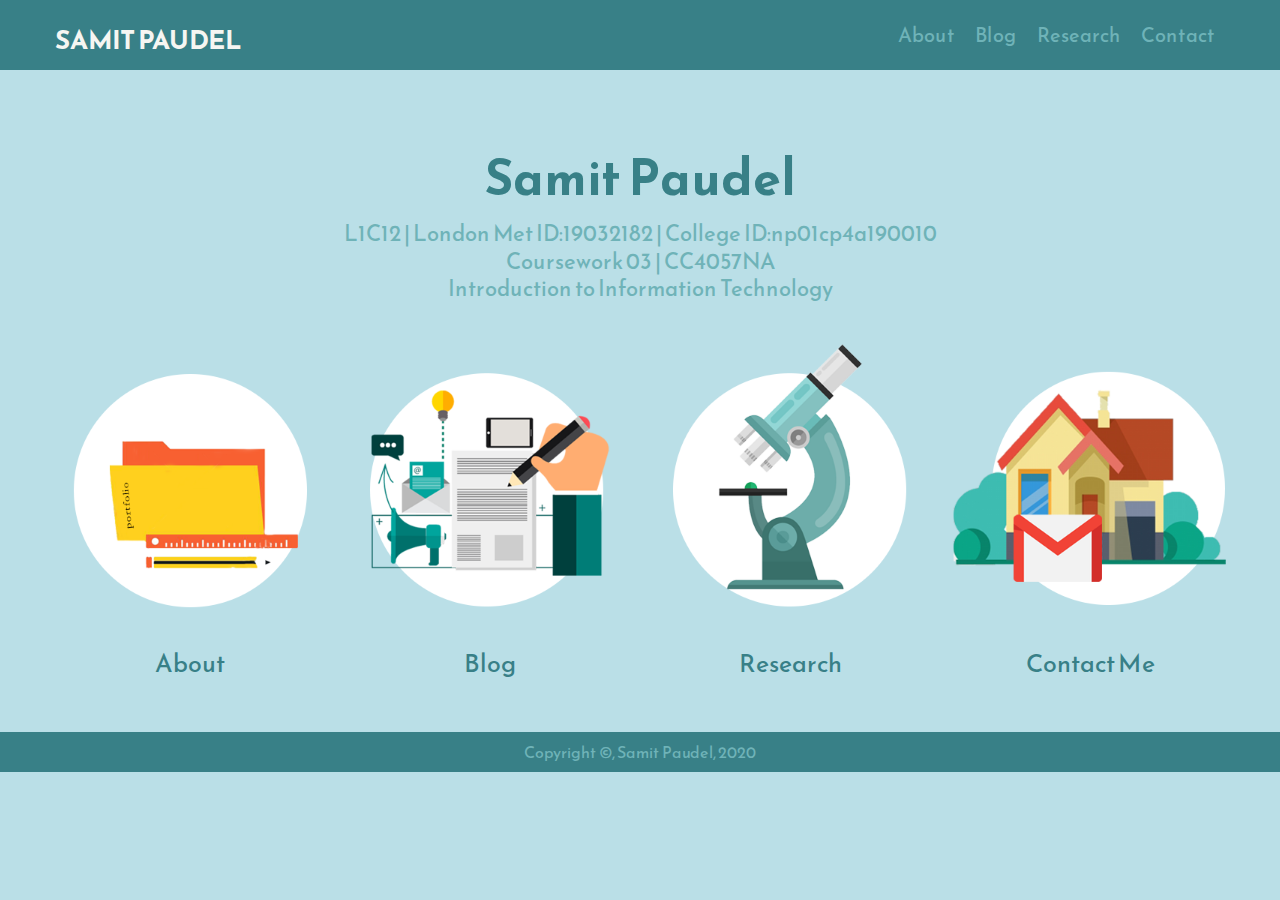
<file: index.html>
<!DOCTYPE html>
<html lang="en">
<head>
    <meta charset="UTF-8">
    <meta name="keywords" content="HTML, CSS, JS, JavaScript, Islington, Coursework">
    <meta name="author" content="Samit Paudel">
    <meta name="description" content="Portfolio of a BSC Hons Student">
    <title>Samit Paudel | Welcome</title>
    <!-- External CSS -->
    <link href="https://fonts.googleapis.com/css?family=Reem+Kufi&display=swap" rel="stylesheet">
    <link rel="stylesheet" href="./css/home_style.css">
    <link rel="stylesheet" href="./css/querries.css">
    <!-- Internal CSS -->
    <style>
        #main-text h1{
            font-weight: bold;
        }
    </style>
</head>

<body>
    <!-- Navigation Bar -->
    <nav id="navbar">
        <!-- Name acts as a logo to the site -->
        <h1><a id="logo" href="index.html" style="font-size: 26px;">SAMIT PAUDEL</a></h1>        
        <ul>           
                <li><a href="./pages/about.html">About</a></li>
                <li><a href="./pages/blog.html">Blog</a></li>
                <li><a href="./pages/research.html">Research</a></li>
                <li><a href="./pages/contact.html">Contact</a></li>           
        </ul>
    </nav>
      <!-- The main section of the home page/ The showcase Area  -->
    <section id="main-text">
        <h1>Samit Paudel</h1>
        <p>L1C12 | London Met ID:19032182 | College ID:np01cp4a190010 </p>
        <p>Coursework 03 | CC4057NA </p>
        <!-- <p>CC4057NA</p> -->
        <p>Introduction to Information Technology</p>
    </section>
    <!-- Interactive Icons - act as links to other pages -->
    <section id="main-images">
        <div class="box">
            <a href="./pages/about.html"><img src="./img/portfolio_with_ellipse.png" alt="Portfolio Icon"></a>
            <p>About</p>
        </div>
        <div class="box">
            <a href="./pages/blog.html"><img src="./img/blog_with_ellipse.png" alt="Blog Icon"></a>  
            <p>Blog</p> 
        </div>
        <div class="box">
            <a href="./pages/research.html"><img src="./img/research_with_ellipse.png" alt="Research Icon"></a> 
            <p>Research</p>
        </div>
        <div class="box">
            <a href="./pages/contact.html"><img src="./img/contact_with_ellipse.png" alt="Contact Icon"></a>  
            <p>Contact Me</p>
        </div>
    </section> 
    
    <!-- Footer -->
    <footer>
        Copyright &copy;, Samit Paudel, 2020
    </footer>    
</body>

</html>
</file>
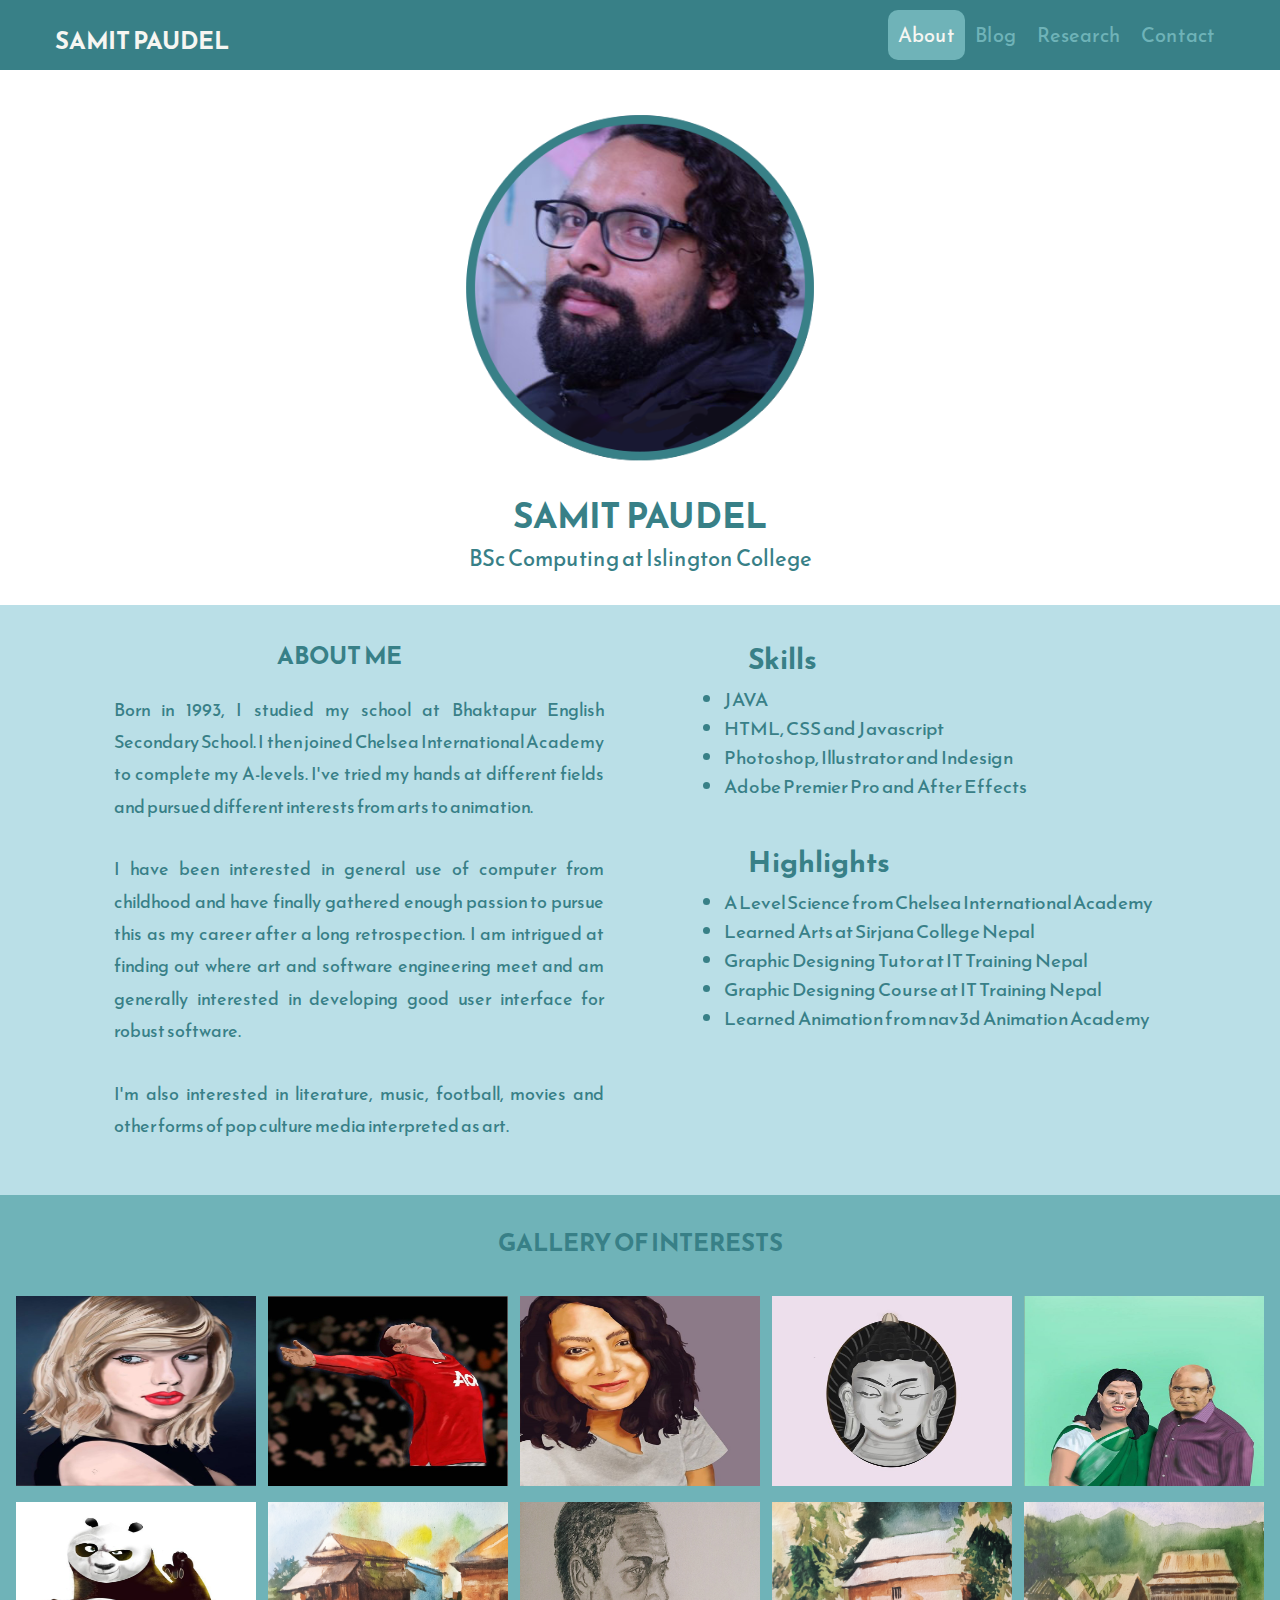
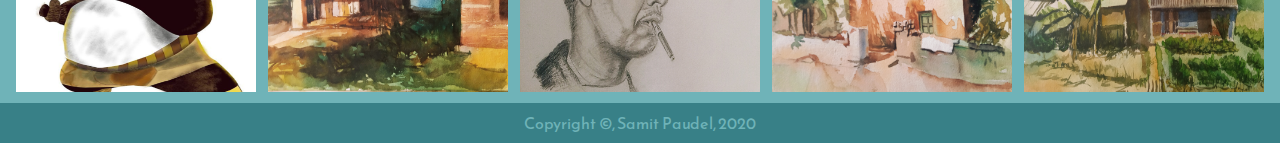
<file: pages/about.html>
<!DOCTYPE html>
<html lang="en">
<head>
    <meta charset="UTF-8">
    <meta name="keywords" content="HTML, CSS, JS, JavaScript, Islington, Coursework">
    <meta name="author" content="Samit Paudel">
    <meta name="description" content="About page of a BSC Hons Student">
    <title>Samit Paudel | About</title>
    <link href="https://fonts.googleapis.com/css?family=Reem+Kufi&display=swap" rel="stylesheet">
    <link rel="stylesheet" href="../css/about_style.css">
</head>
<body>
    
        <nav id="navbar">
            <!-- Name acts as a logo to the site -->
            <h1><a id="logo" href="../index.html">SAMIT PAUDEL</a></h1>
            
            <ul>           
                    <li><a class="current" href="about.html">About</a></li>
                    <li><a href="blog.html">Blog</a></li>
                    <li><a href="research.html">Research</a></li>
                    <li><a href="contact.html">Contact</a></li>           
            </ul>
        </nav>
        
        
               
            <!-- Picture and its description -->
            <section id="intro-pic">
                <img src="../img/Photo png.png" alt="Self Pic" style="width: 450px;">
                <h1>SAMIT PAUDEL</h1>
                <p>BSc Computing at Islington College</p>
            </section>

            
            <!-- About Me Section -->
            <section id="about-me">
                <div class="about-me-left">
                    <h2>ABOUT ME</h2>
                    <p>Born in 1993, I studied my school at Bhaktapur English Secondary School. I then joined Chelsea International Academy to complete my A-levels. I've tried my hands at different fields and pursued different interests from arts to animation.</p>
                    
                    <p>I have been interested in general use of computer from childhood and have finally gathered enough passion to pursue this as my career after a long retrospection. I am intrigued at finding out where art and software engineering meet and am generally interested in developing good user interface for robust software.</p>
                    
                    <p>I'm also interested in literature, music, football, movies and other forms of pop culture media interpreted as art.</p>
                </div>

                <div class="about-me-right">
                    <h2>Skills</h2>
                    <ul>
                        <li>JAVA</li>
                        <li>HTML, CSS and Javascript</li>
                        <li>Photoshop, Illustrator and Indesign</li>
                        <li>Adobe Premier Pro and After Effects</li>
                    </ul>

                    <h2 class="hightlights">Highlights</h2>
                    <ul>
                        <li>A Level Science from Chelsea International Academy</li>
                        <li>Learned Arts at Sirjana College Nepal</li>
                        <li>Graphic Designing Tutor at IT Training Nepal</li>
                        <li>Graphic Designing Course at IT Training Nepal</li>
                        <li>Learned Animation from nav3d Animation Academy</li>
                    </ul>
                </div>
            </section> 

            <!-- Gallery Section -->
            <section id="gallery">
                <h2>GALLERY OF INTERESTS</h2>
                <div class="gallery-display">
                    <img src="../img/gallery/1.PNG" alt="Taylor Swift">
                    <img src="../img/gallery/2.PNG" alt="Rooney">
                    <img src="../img/gallery/3.PNG" alt="">
                    <img src="../img/gallery/4.PNG" alt="">
                    <img src="../img/gallery/5.PNG" alt="">
                    <img src="../img/gallery/7.PNG" alt="">
                    <img src="../img/gallery/8.jpg" alt="">
                    <img src="../img/gallery/11.jpg" alt="">
                    <img src="../img/gallery/12.jpg" alt="">
                    <img src="../img/gallery/14.jpg" alt="">
                </div>
            </section>
                
            <footer>
                Copyright &copy;, Samit Paudel, 2020
            </footer>
        
    
</body>
</html>
</file>
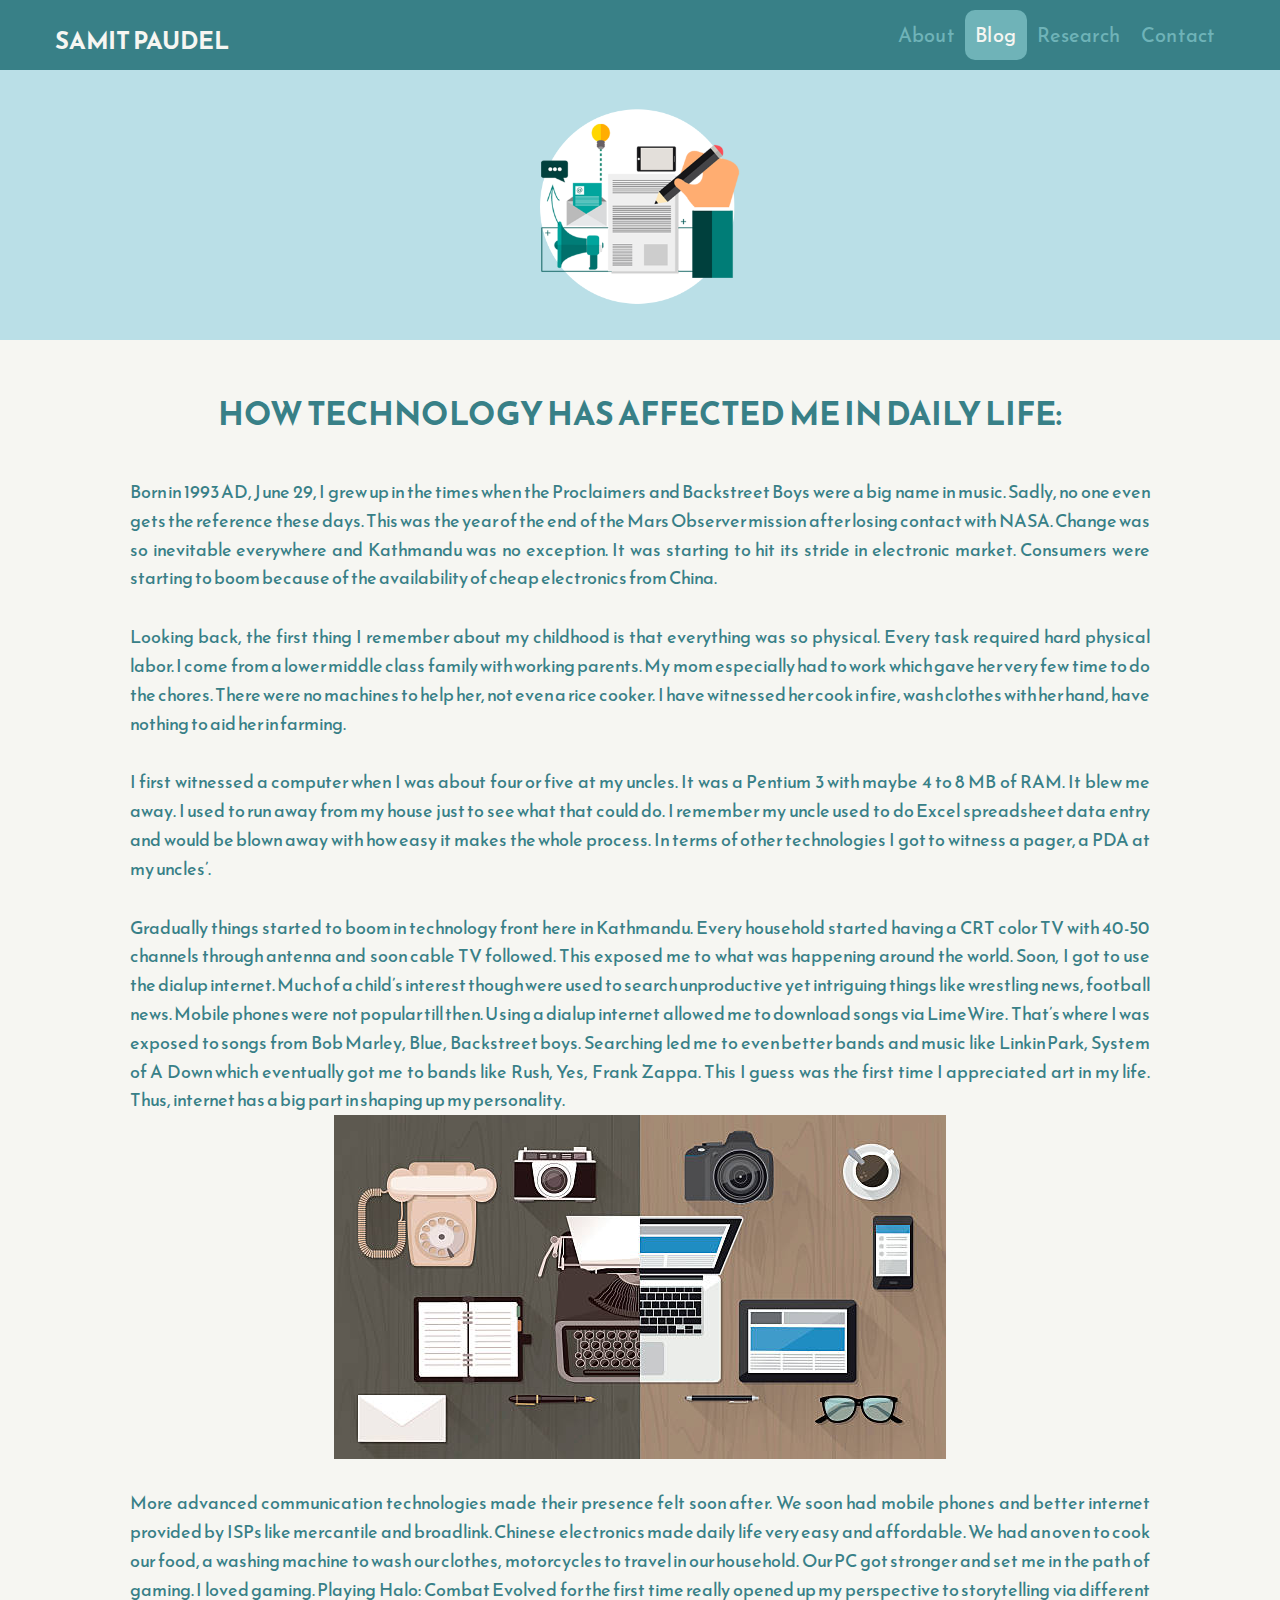
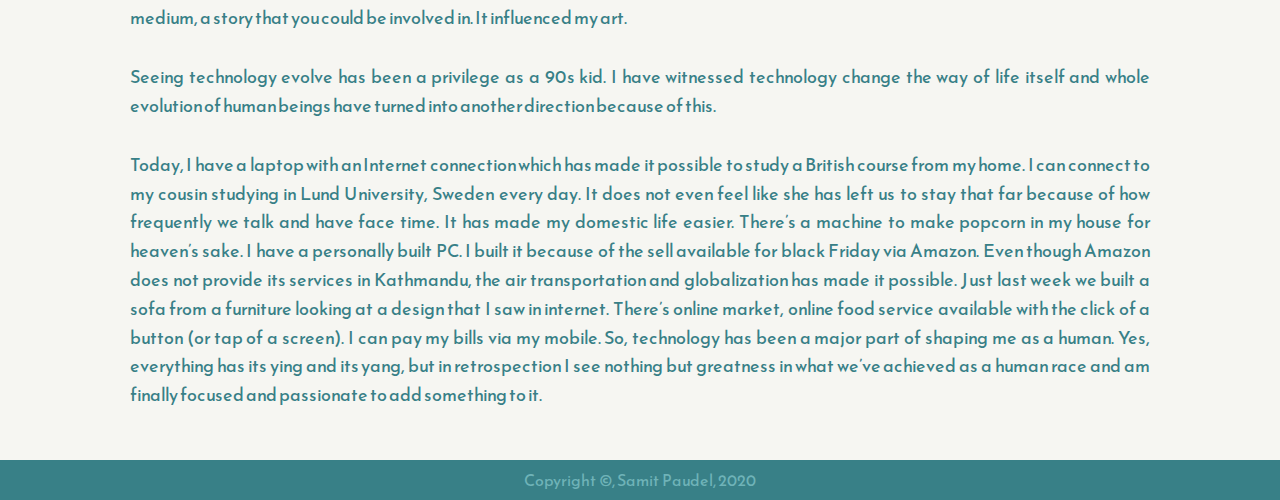
<file: pages/blog.html>
<!DOCTYPE html>
<html lang="en">
<head>
    <meta charset="UTF-8">
    <meta name="keywords" content="HTML, CSS, JS, JavaScript, Islington, Coursework">
    <meta name="author" content="Samit Paudel">
    <meta name="description" content="Portfolio of a BSC Hons Student">
    <title>Samit Paudel | Blog</title>
    <link href="https://fonts.googleapis.com/css?family=Reem+Kufi&display=swap" rel="stylesheet">
    <link rel="stylesheet" href="../css/blog_style.css">
</head>
<body>
    
        <nav id="navbar">
            <!-- Name acts as a logo to the site -->
            <h1><a id="logo" href="../index.html">SAMIT PAUDEL</a></h1>
            
            <ul>           
                    <li><a href="about.html">About</a></li>
                    <li><a class="current" href="blog.html">Blog</a></li>
                    <li><a href="research.html">Research</a></li>
                    <li><a href="contact.html">Contact</a></li>           
            </ul>
        </nav>

        <!-- icon -->
        <section id="top-icon">
            <img src="../img/blog_with_ellipse.png" alt="Blog Icon">
        </section>
        <!-- Main Blog Portion -->
        <section class="main-content">
            <h1>HOW TECHNOLOGY HAS AFFECTED ME IN DAILY LIFE:</h1>
            <p>Born in 1993 AD, June 29, I grew up in the times when the Proclaimers and Backstreet Boys were a big name in music. Sadly, no one even gets the reference these days. This was the year of the end of the Mars Observer mission after losing contact with NASA. Change was so inevitable everywhere and Kathmandu was no exception. It was starting to hit its stride in electronic market. Consumers were starting to boom because of the availability of cheap electronics from China.</p>
            <p>Looking back, the first thing I remember about my childhood is that everything was so physical. Every task required hard physical labor. I come from a lower middle class family with working parents. My mom especially had to work which gave her very few time to do the chores. There were no machines to help her, not even a rice cooker. I have witnessed her cook in fire, wash clothes with her hand, have nothing to aid her in farming.</p>
            <p>I first witnessed a computer when I was about four or five at my uncles. It was a Pentium 3 with maybe 4 to 8 MB of RAM. It blew me away. I used to run away from my house just to see what that could do. I remember my uncle used to do Excel spreadsheet data entry and would be blown away with how easy it makes the whole process. In terms of other technologies I got to witness a pager, a PDA at my uncles’.</p>
            <p>Gradually things started to boom in technology front here in Kathmandu. Every household started having a CRT color TV with 40-50 channels through antenna and soon cable TV followed. This exposed me to what was happening around the world. Soon, I got to use the dialup internet. Much of a child’s interest though were used to search unproductive yet intriguing things like wrestling news, football news. Mobile phones were not popular till then. Using a dialup internet allowed me to download songs via LimeWire. That’s where I was exposed to songs from Bob Marley, Blue, Backstreet boys. Searching led me to even better bands and music like Linkin Park, System of A Down which eventually got me to bands like Rush, Yes, Frank Zappa. This I guess was the first time I appreciated art in my life. Thus, internet has a big part in shaping up my personality.</p>
            <img src="../img/istockphoto-495388670-612x612.jpg" alt="Change in Technology">
            <p>More advanced communication technologies made their presence felt soon after. We soon had mobile phones and better internet provided by ISPs like mercantile and broadlink. Chinese electronics made daily life very easy and affordable. We had an oven to cook our food, a washing machine to wash our clothes, motorcycles to travel in our household. Our PC got stronger and set me in the path of gaming. I loved gaming. Playing Halo: Combat Evolved for the first time really opened up my perspective to storytelling via different medium, a story that you could be involved in. It influenced my art.</p>
            <p>Seeing technology evolve has been a privilege as a 90s kid. I have witnessed technology change the way of life itself and whole evolution of human beings have turned into another direction because of this.</p>
            <p>Today, I have a laptop with an Internet connection which has made it possible to study a British course from my home. I can connect to my cousin studying in Lund University, Sweden every day. It does not even feel like she has left us to stay that far because of how frequently we talk and have face time. It has made my domestic life easier. There’s a machine to make popcorn in my house for heaven’s sake. I have a personally built PC. I built it because of the sell available for black Friday via Amazon. Even though Amazon does not provide its services in Kathmandu, the air transportation and globalization has made it possible. Just last week we built a sofa from a furniture looking at a design that I saw in internet. There’s online market, online food service available with the click of a button (or tap of a screen). I can pay my bills via my mobile. So, technology has been a major part of shaping me as a human. Yes, everything has its ying and its yang, but in retrospection I see nothing but greatness in what we’ve achieved as a human race and am finally focused and passionate to add something to it.</p>
        </section>    
            
            <footer>
                Copyright &copy;, Samit Paudel, 2020
            </footer>        
    
</body>
</html>
</file>
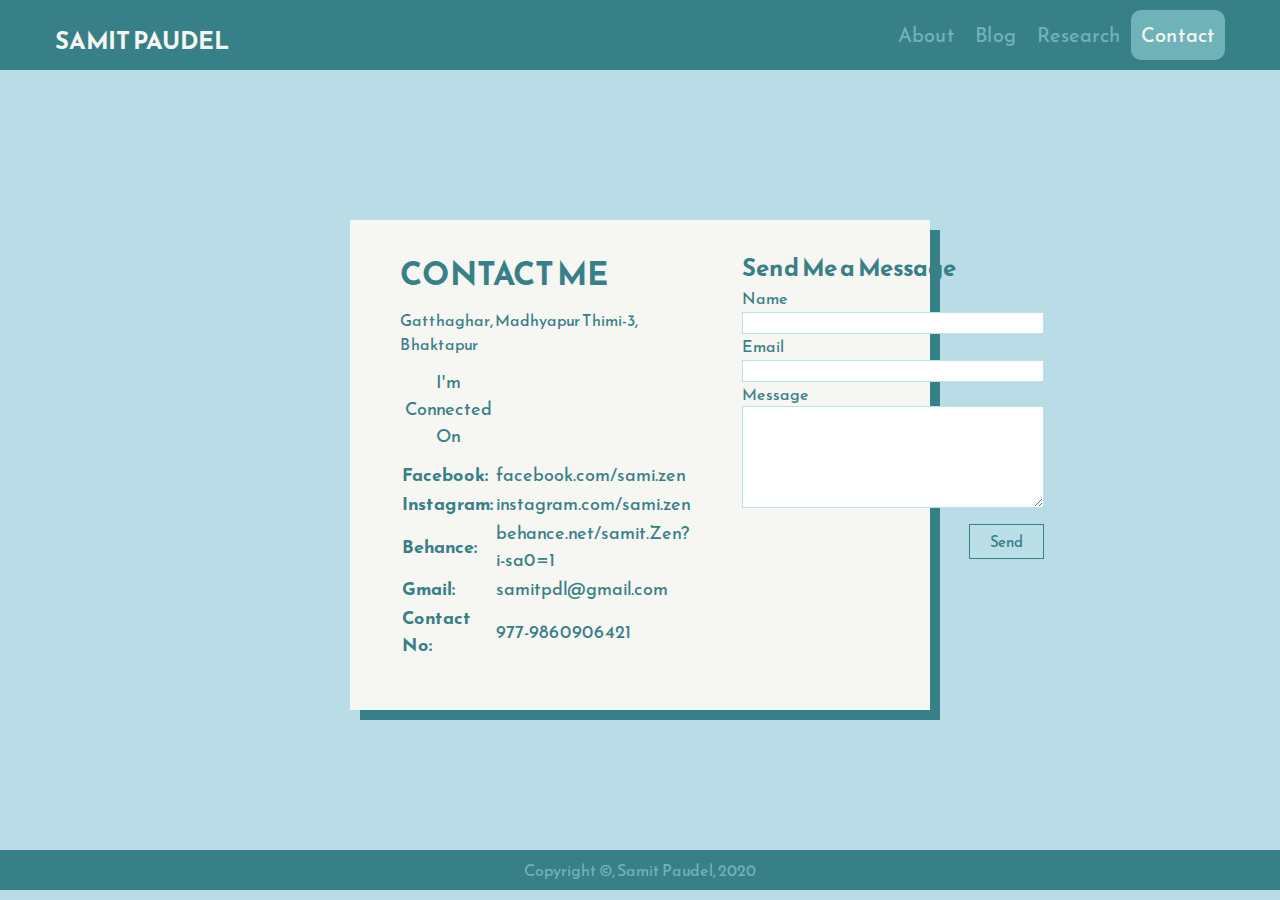
<file: pages/contact.html>
<!DOCTYPE html>
<html lang="en">

<head>
    <meta charset="UTF-8">
    <meta name="keywords" content="HTML, CSS, JS, JavaScript, Islington, Coursework">
    <meta name="author" content="Samit Paudel">
    <meta name="description" content="Portfolio of a BSC Hons Student">
    <title>Samit Paudel | Contact</title>
    <link href="https://fonts.googleapis.com/css?family=Reem+Kufi&display=swap" rel="stylesheet">
    <link rel="stylesheet" href="../css/contact_style.css">
</head>

<body onload="function setbackground()">
    <nav id="navbar">
        <!-- Name acts as a logo to the site -->
        <h1><a id="logo" href="../index.html">SAMIT PAUDEL</a></h1>

        <ul>
            <li><a href="about.html">About</a></li>
            <li><a href="blog.html">Blog</a></li>
            <li><a href="research.html">Research</a></li>
            <li><a class="current" href="contact.html">Contact</a></li>
        </ul>
    </nav>

    <section id="contact-us">
        <div class="contact-us-left">
            <h1>CONTACT ME</h1>
            <p>Gatthaghar, Madhyapur Thimi-3, Bhaktapur</p>
            <!-- Mandatory table tag -->
            <table>
                <thead>
                    <tr>
                        <th>I'm Connected On</th>
                        <!-- Blank table heading -->
                        <th></th>
                    </tr>
                </thead>
                <tbody>
                    <tr>
                        <td><span>Facebook:</span></td>
                        <td><a href="http:/facebook.com/sami.zen" target="_blank">facebook.com/sami.zen</a></td>
                    </tr>
                    <tr>
                        <td><span>Instagram:</span></td>
                        <td><a href="http://instagram.com/sami.zen" target="_blank">instagram.com/sami.zen</a></td>
                    </tr>
                    <tr>
                        <td><span>Behance:</span></td>
                        <td><a href="http://behance.net/samit.Zen?i-sa0=1">behance.net/samit.Zen?i-sa0=1</a></td>
                    </tr>
                    <tr>
                        <td><span>Gmail:</span></td>
                        <td>samitpdl@gmail.com</td>
                    </tr>
                    <tr>
                        <td><span>Contact No:</span></td>
                        <td>977-9860906421</td>
                    </tr>
                </tbody>
            </table>
        </div>

        <section class="form">
            <h2>Send Me a Message</h2>
            <form name="viewer" onsubmit="validate()">
                <!-- Name -->
                <div class=" name">
                    <label for="name">Name</label>
                    <br>
                    <input type="text" name="name">
                </div>

                <!-- Email -->
                <div class="email">
                    <label for="email">Email</label>
                    <br>
                    <input type="email" name="email">
                </div>

                <!-- Message -->
                <div class="message">
                    <label for="message">Message</label>
                    <br>
                    <textarea name="" id="" cols="21" rows="5"></textarea>
                </div>
                <input class="send" type="submit" value="Send" onclick="">
            </form>
        </section>

    </section>

    <footer>
        Copyright &copy;, Samit Paudel, 2020
    </footer>

    <script src="../js/contact.js">
        function validate() {
            var name = document.forms["viewer"]["name"].value;
            var email = document.forms["viewer"]["email"].value;
            if (name == "") {
                alert("Please provide your name!");
                
            }
            else if (email == "") {
                alert("Please provide your Email!");
            }

            else {
                alert("Thank You")
            }      
        }        
    </script>

</body>
</html>
</file>
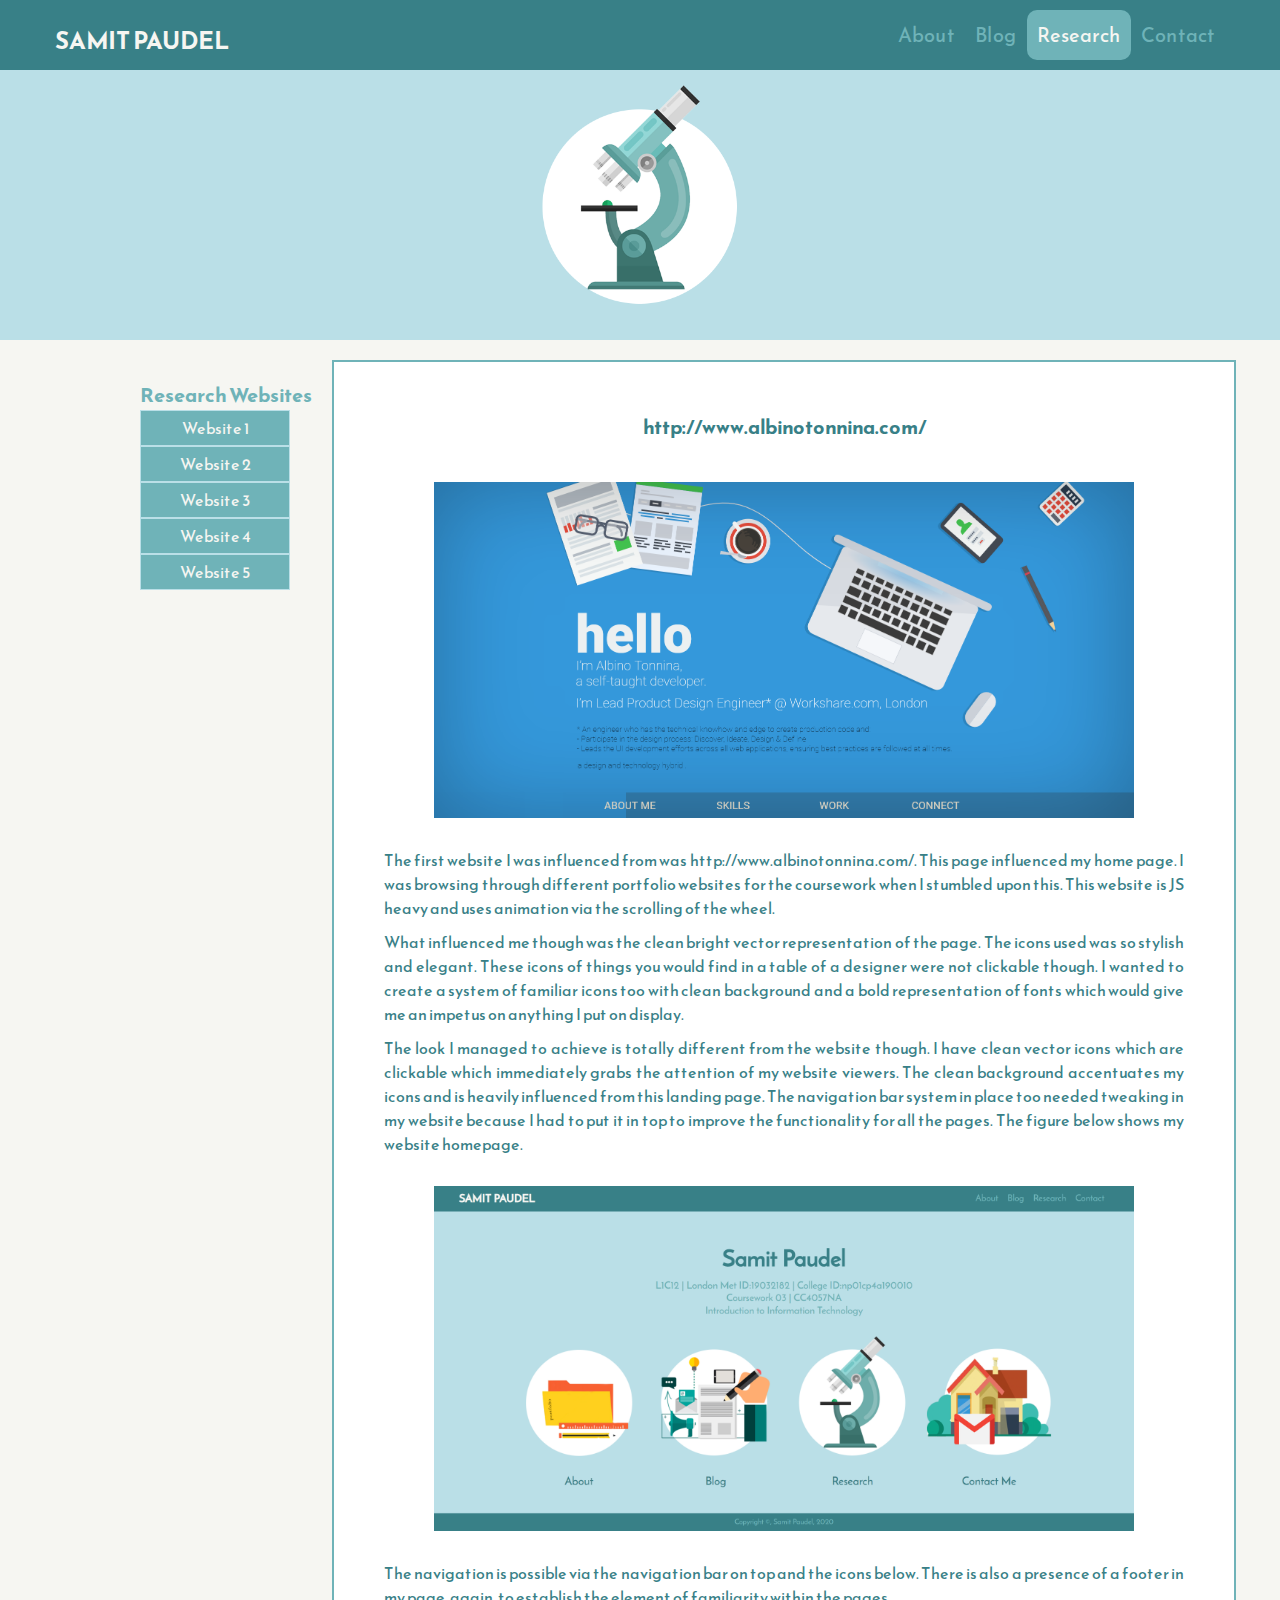
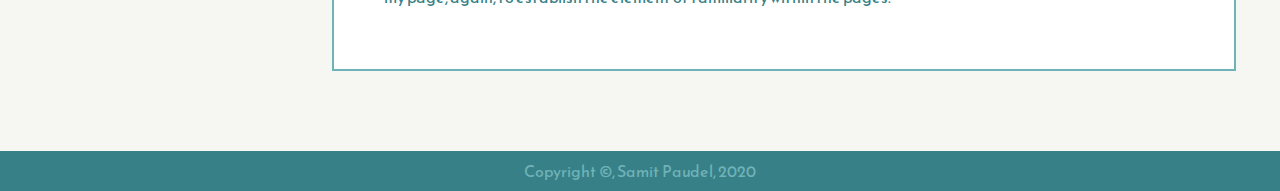
<file: pages/research.html>
<!DOCTYPE html>
<html lang="en">
<head>
    <meta charset="UTF-8">
    <meta name="keywords" content="HTML, CSS, JS, JavaScript, Islington, Coursework">
    <meta name="author" content="Samit Paudel">
    <meta name="description" content="Portfolio of a BSC Hons Student">
    <title>Samit Paudel | Research</title>
    <link href="https://fonts.googleapis.com/css?family=Reem+Kufi&display=swap" rel="stylesheet">
    <link rel="stylesheet" href="../css/research_style.css">
</head>
<body>
    
        <nav id="navbar">
            <!-- Name acts as a logo to the site -->
            <h1><a id="logo" href="../index.html">SAMIT PAUDEL</a></h1>
            
            <ul>           
                    <li><a href="about.html">About</a></li>
                    <li><a href="blog.html">Blog</a></li>
                    <li><a class="current" href="research.html">Research</a></li>
                    <li><a href="contact.html">Contact</a></li>           
            </ul>
        </nav>

        <!-- icon -->
        <section id="top-icon">
            <img src="../img/research_with_ellipse.png" alt="Blog Icon">
        </section>

        
        <div class="tab-container">
            <div class="button-container">
                <!-- The buttons on the tab -->
                <ul>
                    <li><h4>Research Websites</h4></li>
                    <!-- Call to function openPanel is mader on click of the button -->
                    <li><button onclick="openPanel('website-1')">Website 1</button></li>
                    <li><button onclick="openPanel('website-2')">Website 2</button></li>
                    <li><button onclick="openPanel('website-3')">Website 3</button></li>
                    <li><button onclick="openPanel('website-4')">Website 4</button></li>
                    <li><button onclick="openPanel('website-5')">Website 5</button></li>            
                </ul>
            </div>

        <!-- The tabs -->
            <div id="website-1" class="tab-panel" >
                <h3><a href="http://www.albinotonnina.com/" target="_blank">http://www.albinotonnina.com/</a></h3>
                <img src="../img/Research Inspirations/01_ home_page_ albinotonnina.PNG" alt="home_page_albinotonnina">
                <p>The first website I was influenced from was http://www.albinotonnina.com/. This page influenced my home page. I was browsing through different portfolio websites for the coursework when I stumbled upon this. This website is JS heavy and uses animation via the scrolling of the wheel.</p>
                <p>What influenced me though was the clean bright vector representation of the page. The icons used was so stylish and elegant. These icons of things you would find in a table of a designer were not clickable though. I wanted to create a system of familiar icons too with clean background and a bold representation of fonts which would give me an impetus on anything I put on display.</p>
                <p>The look I managed to achieve is totally different from the website though. I have clean vector icons which are clickable which immediately grabs the attention of my website viewers. The clean background accentuates my icons and is heavily influenced from this landing page. The navigation bar system in place too needed tweaking in my website because I had to put it in top to improve the functionality for all the pages. The figure below shows my website homepage.</p>
                <img src="../img/Research Inspirations/01_home.png" alt="">
                <p>The navigation is possible via the navigation bar on top and the icons below. There is also a presence of a footer in my page, again, to establish the element of familiarity within the pages.</p>
            </div>

            <div id="website-2" class="tab-panel" style="display:none">
                <h3><a href="http://www.chuckgroom.com" target="_blank">www.chuckgroom.com/</a></h3>
                <img src="../img/Research Inspirations/02_about_chuck_groom.PNG" alt="chuck_groom">
                <p>My About and Portfolio page was inspired from http://www.chuckgroom.com/. He has this very clean design of a photo on top. He also has this sectioned look for separation of his paragraph about himself and the highlights of his career. The navigation bar is straightforward and bold. Most of all he has this page setup to tell you who he is with minimum fuss.</p>
                <p> I achieved to get almost similar look to my portfolio page and only difference was my color scheme.
                </p>
                <img src="../img/Research Inspirations/02_about.png" alt="about_page">
                <p>I also added a gallery of my digital and water color paintings at the bottom of my page to retain the interest of the viewers of my page. It is a simple flex display with even spacing.</p>
            </div>

            <div id="website-3" class="tab-panel" style="display:none">
                <h3><a href="http://seanhalpin.io/notes" target="_blank">http://seanhalpin.io/notes</a></h3>
                <img src="../img/Research Inspirations/03_blog_sean_halpin.PNG" alt="sean_halpin">
                <p>This website http://seanhalpin.io/notes inspired my blog page with how minimalistic it is and how its accent of color just exudes personality for what he writes. A simple blog presentation of center alignment, one that I’m going for in my website. It only has a simple vector illustration and a simple writing style to get across his information in words.</p>
                <p>This is my blog page:</p>
                <img src="../img/Research Inspirations/03_blog.png" alt="">
            </div>

            <div id="website-4" class="tab-panel" style="display:none">
                <h3><a href="https://www.nap.edu/catalog/10199/environmental-performance-of-tanker-designs-in-collision-and-grounding-method" target="_blank">https://www.nap.edu/catalog/10199/environmental-performance-of-tanker-designs-in-collision-and-grounding-method</a></h3>
                <img src="../img/Research Inspirations/04_research_internal_tab(nap.edu).PNG" alt="">
                <p>I was browsing the internet for different elements when I stumbled upon this page. I absolutely loved this tab functionality. I looked into how this was achievable and found out that simple JS and CSS could do the trick. I had this idea of containing each research pages in its own tab which would make my page smaller in height and also enhance its look.</p>
                 <p>This is what I managed to achieve:</p>
                 <img src="../img/Research Inspirations/04_research.png" alt="">
                 <!-- Img left -->
                 <p>Each webpage gets its own tab with selection bar vertical instead of horizontal. A viewer has the ability to choose between 5 websites that inspired the overall look of the website. The information you are viewing on is in the research page. </p>
            </div>

            <div id="website-5" class="tab-panel" style="display:none">
                <h3><a href="http://www.adamhartwig.co.uk/contact" target="_blank">www.adamhartwig.co.uk/contact</a></h3>
                <img src="../img/Research Inspirations/05_contact_adam_hartwig.PNG" alt="adam_hartwig">
                <p>The contact page is inspired from http://www.adamhartwig.co.uk/contact. This website is on the artistic side. The overall portfolio website is just breathtaking. I wanted a visiting card like contact page and this fit the bill with its design. I have taken a similar approach to my form too. There is also a provision of form validation.</p>
                <img src="../img/Research Inspirations/05_contact.png" alt="contact">
            </div>        
        </div>  
           
        <footer>
            Copyright &copy;, Samit Paudel, 2020
        </footer>        
        
    <script>
        function openPanel(websiteName) {
            var i;
            var x = document.getElementsByClassName("tab-panel");
            for (i = 0; i < x.length; i++) {
                x[i].style.display = "none";
            }
            // The tab panels are set to display:none in its default state which will be turned to block on the click
            document.getElementById(websiteName).style.display = "block";
}
    </script>
</body>
</html>
</file>
<file: css/querries.css>
@media only screen and (max-width:1200px) {
    
    body { font-size: 20px;}
    #main-text p {font-size: 20px;}
    #main-text h1{ font-size: 45px;}
    .box {
        width: 100%;
        margin: auto;
        margin-bottom: 61px;
    }
    #main-images img {
        width: 90%;
        margin: auto;
    }

}

@media only screen and (max-width:1023px) {
    
}

@media only screen and (max-width:768px) {
    #main-text p {font-size: 18px;}
    #main-text h1{ font-size: 40px;}

    #main-images p{ font-size: 20px;}

    /* About Me */
    #about-me .about-me-right{
        display: flex;
        flex-direction: column;
        background: #badfe7;
        color: #388087;
        text-align: center;
        padding-bottom: 20px;
    }

    #about-me .about-me-left {
        width: 100%;
        /* margin: 1% 2% 1% 5%; */
    }

}

@media only screen and (max-width:480px) {
    nav {
        background: #388087;
        color: #6fb3b8;
        font-size: 20px;
        text-align: center;
        display: block;
        padding: 5px;
    }

    nav #navbar h1,
    nav #navbar ul { display: block;}

    #logo {
        display: block;
        text-align: center;
    }

    #navbar #logo {
        display: block;
        float: none;
        margin: auto;
    }
    
    #navbar ul li a{
        display: block;
        float: none;
    }
    
    .div {
        display: block;
    }
}
</file>
<file: css/about_style.css>
*{
    padding: 0;
    margin: 0;
    font-family: 'Reem Kufi', sans-serif;
    box-sizing: border-box;
}

a{
    text-decoration: none;
}

p {
    margin: 10px 0;
}

ul{
    list-style: none;
}

/* Navbar Styling */
nav{
    background:#388087;
    color: #6fb3b8;
    font-size: 20px;
    display: flex;
    justify-content: space-between;
    padding: 5px;
}

#logo{
    margin-left: 50px;
}

/* Pushing whole navbar inside from both left and right */
.container{
    margin: 0 30px;
}
#navbar ul{
    display: flex;
    align-items: center;
    margin-right: 50px;
}

#navbar h1 a{
    color: #f6f6f2;
    font-size: 24px;
}

#navbar ul li a{
    color: #6fb3b8;
    padding: 10px 10px;
}

/* Hover Effect */
#navbar ul li a:hover {
    background: #6fb3b8;
    color: #f6f6f2;
    border-radius: 10px;
}

/* Selects the active page */
#navbar ul li a.current{
    background: #6fb3b8;
    color: #f6f6f2;
    border-radius: 10px;
}


#icon-heading {
    font-size: 26px;
    font-weight: bold;
    color: #f6f6f2;
    float: left;
}

/* Picture and its subtitles */
#intro-pic img {
    display: block;
    margin: auto;
}


#intro-pic h1,p {
    text-align: center;
}

#intro-pic h1 {
    color: #388087;
    font-weight: bold;
    font-size: 35px;
}

#intro-pic p {
    color: #388087;
    margin: 0;
    font-size:22px ;
    margin-bottom: 30px;
}

/* About me */
#about-me {
    display: flex;
    background: #badfe7;
    color: #388087;
    text-align: center;
    padding-bottom: 20px;
}

#about-me .about-me-left {
    width: 50%;
    margin: 1% 2% 1% 5%;
}

#about-me .about-me-left h2 {
    margin-top: 20px;    
}

#about-me .about-me-left p{
    padding: 10px 10px;
    text-align: justify;
    margin-left: 40px;
    line-height: 1.8em;
    font-size: 18px;
}

#about-me .about-me-right{
    width: 50%;
    margin: 1% 5% 1% 2%;
    font-size: 19px;
}

#about-me .about-me-right h2 {
    text-align: left;
    margin: 20px 10% 0;
    padding-left: 5%;
}

#about-me .about-me-right ul {
    text-align: left;
    list-style: disc;
    margin: 0 7%;
    padding: 20px;
    padding-top: 5px;
}

#about-me .about-me-right .highlights{
    margin: 0;
}

/* Gallery section */

#gallery {
    text-align: center;
    background: #6fb3b8;
    color: #388087;
}

#gallery h2{
    padding: 30px;
}

#gallery #gallery-display {
    display: flex;
    justify-content: center;
}

#gallery .gallery-display img{    
    width: 250px;
    height: 200px;
    padding: 5px;    
}










































/* Footer Styling */
footer{
    background: #388087;
    color: #6fb3b8;
    text-align: center;
    font-size: 16px;
    padding: 8px;
    margin: 0;
}
</file>
<file: css/blog_style.css>
*{
    padding: 0;
    margin: 0;
    font-family: 'Reem Kufi', sans-serif;
}

a{
    text-decoration: none;
}

p {
    margin: 10px 0;
}

ul{
    list-style: none;
}

/* Navbar Styling */
nav{
    background:#388087;
    color: #6fb3b8;
    font-size: 20px;
    display: flex;
    justify-content: space-between;
    padding: 5px;
}

#logo{
    margin-left: 50px;
}

.container{
    margin: 0 30px;
}
#navbar ul{
    display: flex;
    align-items: center;
    margin-right: 50px;
}

#navbar h1 a{
    color: #f6f6f2;
    font-size: 24px;
}

#navbar ul li a{
    color: #6fb3b8;
    padding: 10px 10px;
}

#navbar ul li a:hover {
    background: #6fb3b8;
    color: #f6f6f2;
    border-radius: 10px;
}

#navbar ul li a.current{
    background: #6fb3b8;
    color: #f6f6f2;
    border-radius: 10px;
}



#icon-heading {
    font-size: 26px;
    font-weight: bold;
    color: #f6f6f2;
    float: left;
}

/* Icon */
#top-icon {
    background: #badfe7;
    text-align: center;
}

#top-icon img{
    display: block;
    margin: auto;
    width: 250px;
    padding: 10px;
}

/* Main Section */
.main-content{
    color: #388087;
    background: #f6f6f2;
    padding-bottom: 50px;

}
.main-content h1{
    text-align: center;
    padding-top: 50px;
    padding-bottom: 10px;
}

.main-content p{
    width: 1020px; 
    font-size: 18px;
    display: block;
    margin: auto;
    padding-top: 30px;
    line-height: 1.6em;
    text-align: justify;
}

.main-content img{
    display: block;
    margin: auto;
}

/* Footer Styling */
footer{
    background: #388087;
    color: #6fb3b8;
    text-align: center;
    font-size: 16px;
    padding: 8px;
    margin: 0;
}
</file>
<file: css/contact_style.css>
*{
    padding: 0;
    margin: 0;
    font-family: 'Reem Kufi', sans-serif;
}

a{
    text-decoration: none;
}

p {
    margin: 10px 0;
}

ul{
    list-style: none;
}

/* Navbar Styling */
nav{
    background:#388087;
    color: #6fb3b8;
    font-size: 20px;
    display: flex;
    justify-content: space-between;
    padding: 5px;
}

#logo{
    margin-left: 50px;
}

.container{
    margin: 0 30px;
}
#navbar ul{
    display: flex;
    align-items: center;
    margin-right: 50px;
}

#navbar h1 a{
    color: #f6f6f2;
    font-size: 24px;
}

#navbar ul li a{
    color: #6fb3b8;
    padding: 10px 10px;
}

#navbar ul li a:hover {
    background: #6fb3b8;
    color: #f6f6f2;
    border-radius: 10px;
}

#navbar ul li a.current{
    background: #6fb3b8;
    color: #f6f6f2;
    border-radius: 10px;
}

#icon-heading {
    font-size: 26px;
    font-weight: bold;
    color: #f6f6f2;
    float: left;
}

/* Form Styling */

body {
    background: #badce7;
}

#contact-us{
    background: #f6f6f2;
    color: #388087;
    margin: 150px 350px;
    display: flex;
    margin-bottom: 140px;
    box-shadow: #388087 10px 10px;
}

#contact-us a{
    
    color: #388087;
    font-size: 18px;
}

#contact-us a:hover{
    
    color: #6fb3b8;
    font-size: 18px;
}
#contact-us table th{
    padding-bottom: 10px;
    font-weight: normal;
}
#contact-us table tr{
    font-size: 18px;
}

#contact-us .contact-us-left {
    padding: 50px;
    padding-top: 30px;
}

#contact-us .contact-us-left span{
    font-weight: bold;
}

/* Form */
.form{
    padding-top: 30px;
}

.name input,.email input {
    border: 1.5px solid #badfe7;
    width: 300px;
}

.message textarea{
    border: 1.5px solid #badfe7;
    width: 300px;
    height: 100px;
}

.send{
    background: #badfe7;
    color: #388087;
    font-size: 15px;
    border: #388087 solid 1px;
    padding: 5px 20px;
    display: block;
    margin-top: 10px;
    margin-bottom: 30px;
    float: right;
}

.send:hover{
    color: #f6f6f2;
    background: #6fb3b8;
    cursor: pointer;
}

/* Footer Styling */
footer {
    background: #388087;
    color: #6fb3b8;
    text-align: center;
    font-size: 16px;
    padding: 8px;
    margin: 0;
}
</file>
<file: css/research_style.css>
*{
    padding: 0;
    margin: 0;
    font-family: 'Reem Kufi', sans-serif;
}

a{
    text-decoration: none;
}

p {
    margin: 10px 0;
}

ul{
    list-style: none;
}

body {
    background: #f6f6f2;
}

/* Navbar Styling */
nav{
    background:#388087;
    color: #6fb3b8;
    font-size: 20px;
    display: flex;
    justify-content: space-between;
    padding: 5px;
}

#logo{
    margin-left: 50px;
}

.container{
    margin: 0 30px;
}
#navbar ul{
    display: flex;
    align-items: center;
    margin-right: 50px;
}

#navbar h1 a{
    color: #f6f6f2;
    font-size: 24px;
}

#navbar ul li a{
    color: #6fb3b8;
    padding: 10px 10px;
}

#navbar ul li a:hover {
    background: #6fb3b8;
    color: #f6f6f2;
    border-radius: 10px;
}

#navbar ul li a.current{
    background: #6fb3b8;
    color: #f6f6f2;
    border-radius: 10px;
}

#icon-heading {
    font-size: 26px;
    font-weight: bold;
    color: #f6f6f2;
    float: left;
}

/* Icon */
#top-icon {
    background: #badfe7;
    text-align: center;
}

#top-icon img{
    display: block;
    margin: auto;
    width: 250px;
    padding: 10px;
}

/* Main Section */
.main-content{
    color: #388087;
    background: #f6f6f2;
    padding-bottom: 50px;

}
.main-content h1{
    text-align: center;
    padding-top: 50px;
    padding-bottom: 10px;
}

.main-content p{
    width: 1020px; 
    font-size: 18px;
    display: block;
    margin: auto;
    padding-top: 30px;
    line-height: 1.6em;
    text-align: justify;
}

.main-content img{
    display: block;
    margin: auto;
}

/* Research Section */

/* Button Container */

.tab-container{
    display: flex;
    /* border: #6fb3b8 solid 2px; */
    padding: 20px;
    color: #388087;
    margin-left: 100px;
}

.tab-container .button-container {
    padding: 20px;
    padding-left: 0;
    margin-left: 20px;
    
}

.tab-container .button-container h4{
    font-size: 20px;
    color: #6fb3b8;
    
}

.tab-container .button-container button{
    width: 150px;
    border: 1px solid #badfe7;
    padding: 5px;
    /* float: left; */
    /* margin-left: 50px; */
    font-size: 16px;
    background-color: #6fb3b8;
    color: #f6f6f2;
    display: inline;
}

.tab-container .button-container button:hover {
    background-color: #badfe7;
    color: #f6f6f2;        
}

 .tab-panel {
    width: 800px;
    border: #6fb3b8 solid 2px;
    padding: 50px;
    background: #ffffff;
    margin-bottom: 60px;
    text-align: justify;
}

.tab-panel h3, .tab-panel h3 a{
    text-align: center;
    padding-bottom: 20px;
    text-decoration: none;
    color: #388087;
    font-size: 20px;

}

#website-1 img, .tab-panel img{
    width: 700px;
    display: block;
    margin: auto;
    
    padding: 20px;

}

/* Footer Styling */
footer{
    background: #388087;
    color: #6fb3b8;
    text-align: center;
    font-size: 16px;
    padding: 8px;
    margin: 0;
}
</file>
<file: css/home_style.css>
/* Resetting for ease of use */
*{
    padding: 0;
    margin: 0;
    font-family: 'Reem Kufi', sans-serif;
}

a{
    text-decoration: none;
}

p {
    margin: 10px 0;
}

ul{
    list-style: none;
}

/* Header Styling */
nav{
    background:#388087;
    color: #6fb3b8;
    font-size: 20px;
    display: flex;
    justify-content: space-between;
    padding: 5px;
}

#logo{
    margin-left: 50px;
}

.container{
    margin: 0 30px;
}
#navbar ul{
    display: flex;
    align-items: center;
    margin-right: 50px;
}

#navbar h1 a{
    color: #f6f6f2;
    font-size: 24px;
}

#navbar ul li a{
    color: #6fb3b8;
    padding: 10px 10px;
}

#navbar ul li a:hover, #navbar ul li a.current{
    background: #6fb3b8;
    color: #f6f6f2;
    border-radius: 10px;
    /* padding: 5px; */
}

#navbar ul li a.current{
    background: #6fb3b8;
    color: #f6f6f2;
    border-radius: 10px;
}


#icon-heading {
    /* font-size: 26px; */
    font-weight: bold;
    color: #f6f6f2;
    float: left;
}


/* Main text */
body{
    background: #badfe7;
    max-height: 800px;
}

#main-text{
    text-align: center;
}

#main-text h1{
    color: #388087;
    padding-top: 70px;
    font-size: 50px;
}

#main-text p{
    color: #6fb3b8;
    font-size: 22px;
    line-height: 0.8em;
}

/* Images in home page */
#main-images{
    display: flex;
    justify-content: center;
}

#main-images img {
    width: 300px;
    align-items: center;
    margin-top: 30px;
}

#main-images img:hover{
    -webkit-transition: all 0.3s ease-in;
    transition: all 0.3s ease;
    transform: scale(1.1);
}


#main-images p {
    text-align: center;
    color: #388087;
    margin: 0;
    font-size: 25px;
    margin-bottom: 50px;
}

/* Footer Styling */

footer{
    background: #388087;
    color: #6fb3b8;
    text-align: center;
    font-size: 16px;
    padding: 8px;
    margin: 0;
}
</file>
